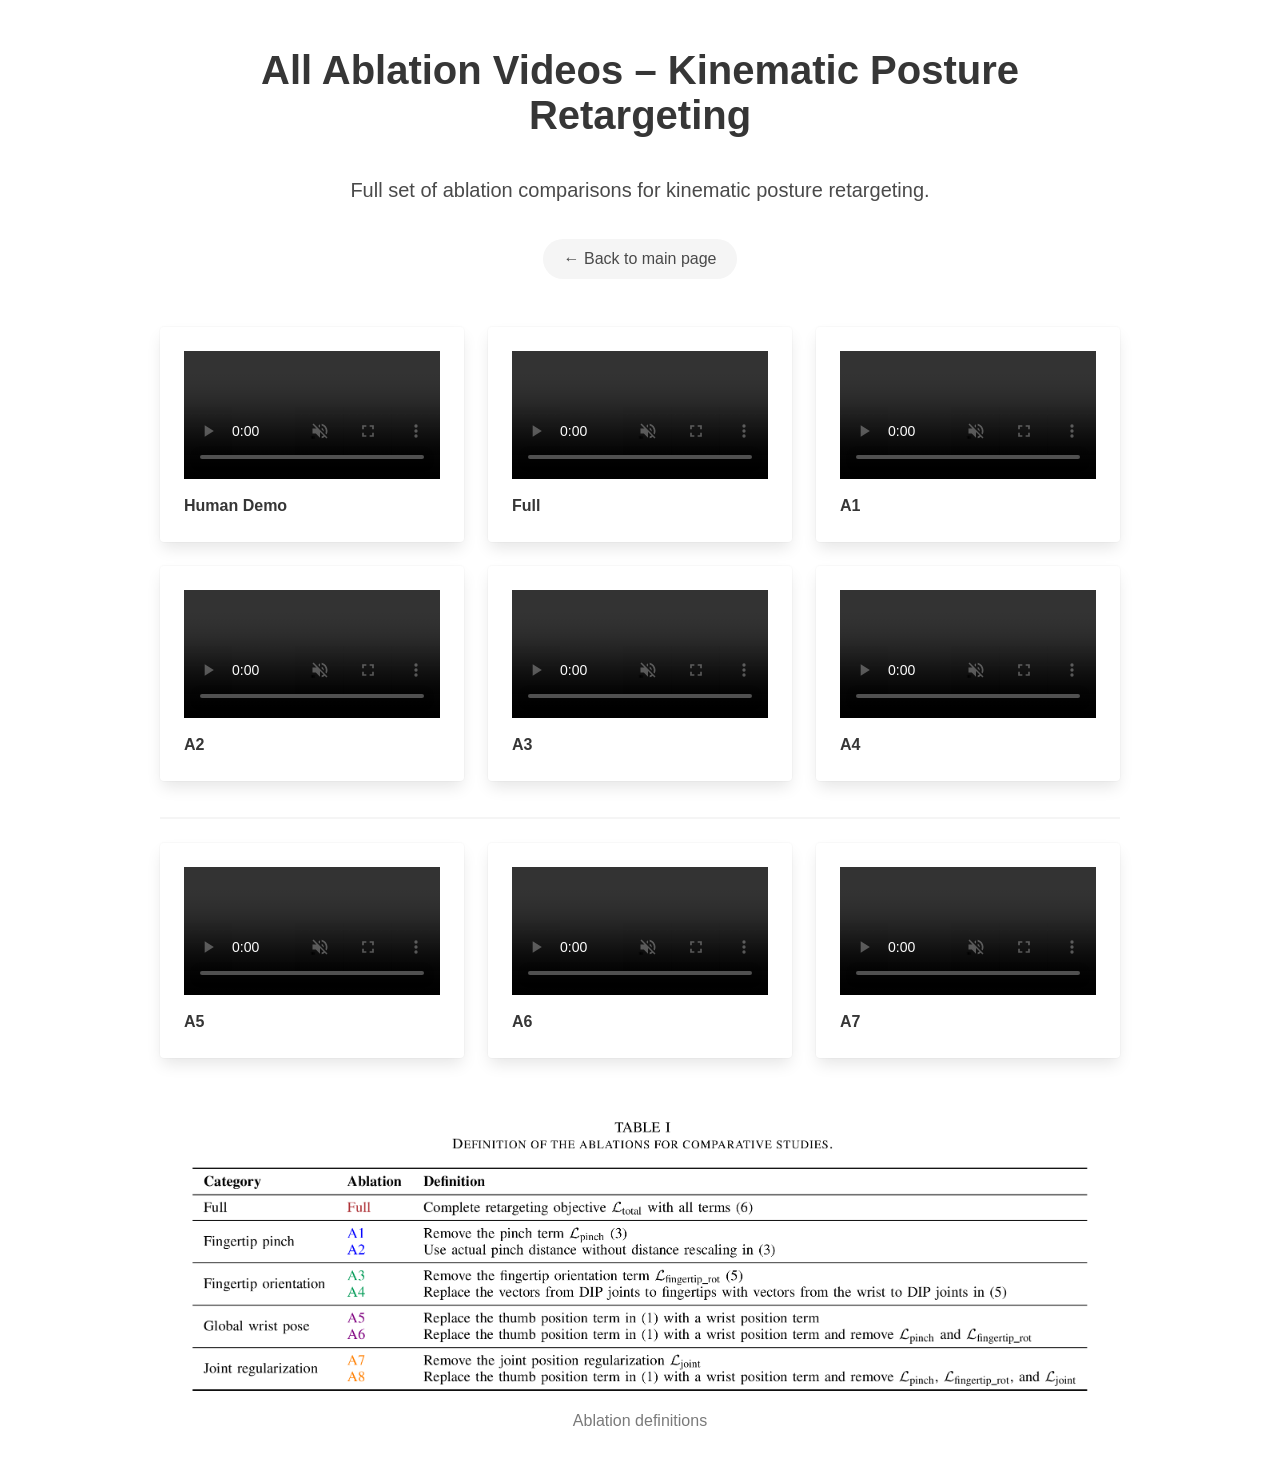
<file: docs/more_videos_pos/index.html>
<!DOCTYPE html>
<html lang="en">
<head>
  <meta charset="utf-8">
  <meta name="viewport" content="width=device-width, initial-scale=1">

  <title>All Ablation Videos – Kinematic Posture Retargeting</title>

  <link rel="stylesheet" href="../static/css/bulma.min.css">
  <link rel="stylesheet" href="../static/css/fontawesome.all.min.css">
  <link rel="stylesheet" href="../static/css/index.css">
</head>

<body>

<section class="section">
  <div class="container is-max-desktop">

    <!-- ================= Header ================= -->

    <div class="has-text-centered mb-6">
      <h1 class="title is-2 mb-4">
      All Ablation Videos – Kinematic Posture Retargeting
      </h1>
      <br>
      <p class="subtitle is-5">
      Full set of ablation comparisons for kinematic posture retargeting.
      </p>

      <a href="../" class="button is-light is-rounded mt-3">
        ← Back to main page
      </a>
    </div>


    <!-- ================= Row 1 ================= -->
      <div class="columns is-variable is-3">
        <div class="column is-4">
          <div class="card">
            <div class="card-content">
              <video autoplay loop muted playsinline controls width="100%" preload="metadata">
                <source src="https://star-xcd.github.io/retargeting/static/videos/more/pos_human_zi.mp4" type="video/mp4">
              </video>
              <p class="is-size-6 has-text-grey mt-2">
                <strong>Human Demo</strong>
              </p>
            </div>
          </div>
        </div>

        <div class="column is-4">
          <div class="card">
            <div class="card-content">
              <video autoplay loop muted playsinline controls width="100%" preload="metadata">
                <source src="https://star-xcd.github.io/retargeting/static/videos/more/pos_full.mp4" type="video/mp4">
              </video>
              <p class="is-size-6 has-text-grey mt-2">
                <strong>Full</strong>
              </p>
            </div>
          </div>
        </div>

        <div class="column is-4">
          <div class="card">
            <div class="card-content">
              <video autoplay loop muted playsinline controls width="100%" preload="metadata">
                <source src="https://star-xcd.github.io/retargeting/static/videos/more/pos_a1.mp4" type="video/mp4">
              </video>
              <p class="is-size-6 has-text-grey mt-2">
                <strong>A1</strong>
              </p>
            </div>
          </div>
        </div>
      </div>

      <!-- ================= Row 2 ================= -->
      <div class="columns is-variable is-3">
        <div class="column is-4">
          <div class="card">
            <div class="card-content">
              <video autoplay loop muted playsinline controls width="100%" preload="metadata">
                <source src="https://star-xcd.github.io/retargeting/static/videos/more/pos_a2.mp4" type="video/mp4">
              </video>
              <p class="is-size-6 has-text-grey mt-2">
                <strong>A2</strong>
              </p>
            </div>
          </div>
        </div>

        <div class="column is-4">
          <div class="card">
            <div class="card-content">
              <video autoplay loop muted playsinline controls width="100%" preload="metadata">
                <source src="https://star-xcd.github.io/retargeting/static/videos/more/pos_a3.mp4" type="video/mp4">
              </video>
              <p class="is-size-6 has-text-grey mt-2">
                <strong>A3</strong>
              </p>
            </div>
          </div>
        </div>

        <div class="column is-4">
          <div class="card">
            <div class="card-content">
              <video autoplay loop muted playsinline controls width="100%" preload="metadata">
                <source src="https://star-xcd.github.io/retargeting/static/videos/more/pos_a4.mp4" type="video/mp4">
              </video>
              <p class="is-size-6 has-text-grey mt-2">
                <strong>A4</strong>
              </p>
            </div>
          </div>
        </div>
      </div>

      <hr>

      <!-- ================= Row 3 ================= -->
      <div class="columns is-variable is-3">
        <div class="column is-4">
          <div class="card">
            <div class="card-content">
              <video autoplay loop muted playsinline controls width="100%" preload="metadata">
                <source src="https://star-xcd.github.io/retargeting/static/videos/more/pos_a5.mp4" type="video/mp4">
              </video>
            <p class="is-size-6 has-text-grey mt-2">
              <strong>A5</strong>
            </p>
            </div>
          </div>
        </div>

        <div class="column is-4">
          <div class="card">
            <div class="card-content">
              <video autoplay loop muted playsinline controls width="100%" preload="metadata">
                <source src="https://star-xcd.github.io/retargeting/static/videos/more/pos_a6.mp4" type="video/mp4">
              </video>
              <p class="is-size-6 has-text-grey mt-2">
                <strong>A6</strong>
              </p>
            </div>
          </div>
        </div>

        <div class="column is-4">
          <div class="card">
            <div class="card-content">
              <video autoplay loop muted playsinline controls width="100%" preload="metadata">
                <source src="https://star-xcd.github.io/retargeting/static/videos/more/pos_a7.mp4" type="video/mp4">
              </video>
            <p class="is-size-6 has-text-grey mt-2">
              <strong>A7</strong>
            </p>
            </div>
          </div>
        </div>
      </div>


    <!-- ================= Ablation legend ================= -->
    <div class="mt-6 has-text-centered">
      <figure class="image is-inline-block">
        <img
          src="../static/images/ablation_table.png"
          alt="Ablation definitions"
          style="max-width: 900px; width: 100%;"
        >
      </figure>
      <p class="is-size-6 has-text-grey mt-2">
        Ablation definitions
      </p>
    </div>

  </div>
</section>

</body>
</html>
</file>
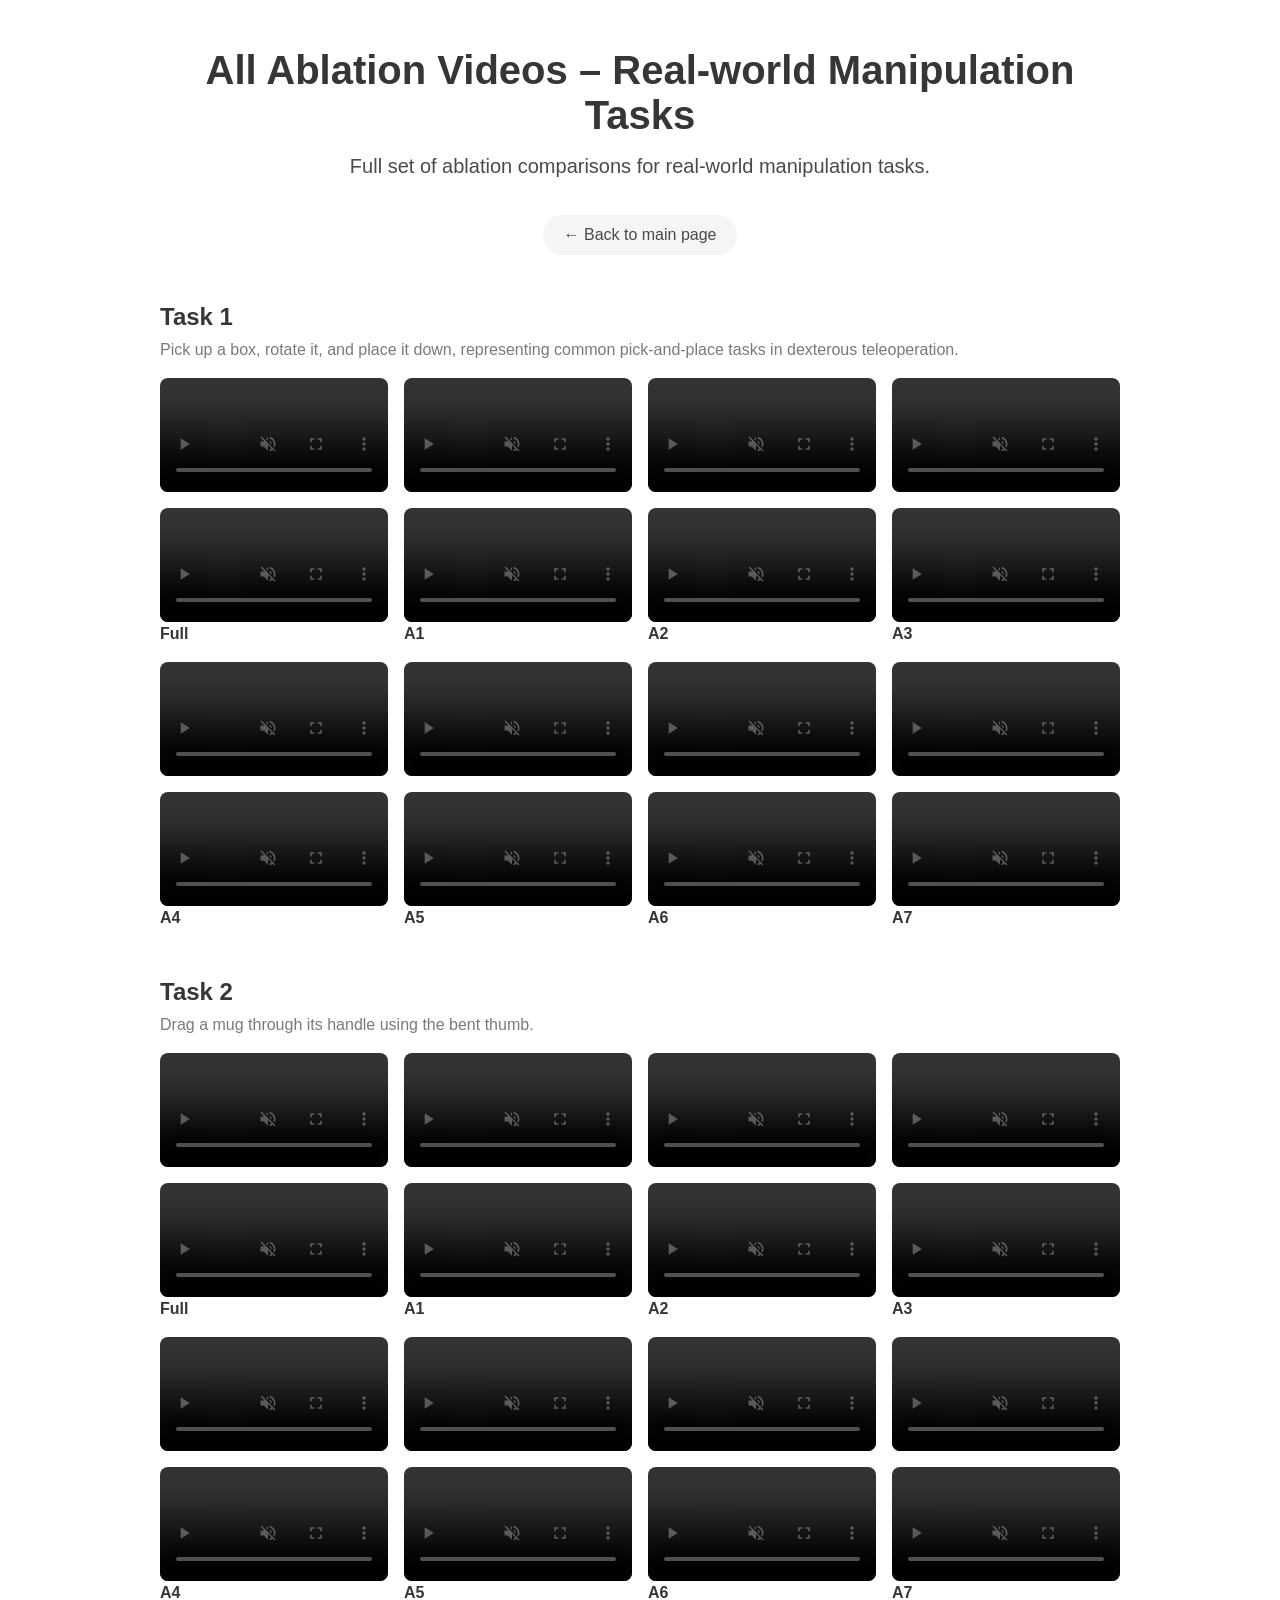
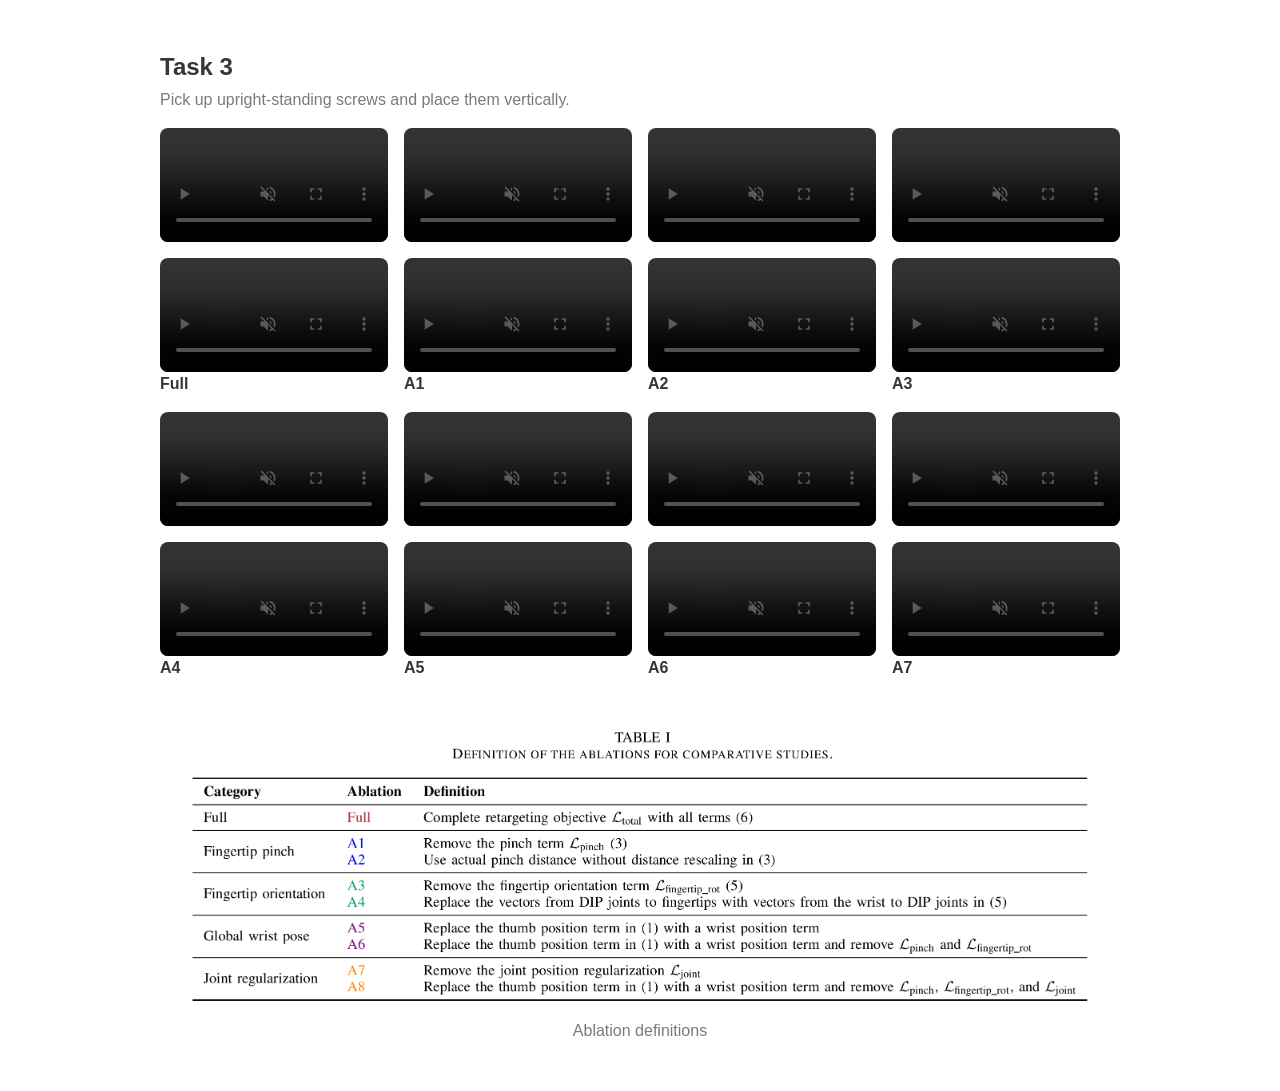
<file: docs/more_videos_task/index.html>
<!DOCTYPE html>
<html lang="en">
<head>
  <meta charset="utf-8">
  <meta name="viewport" content="width=device-width, initial-scale=1">

  <title>All Ablation Videos – Real-world Manipulation Tasks</title>

  <link rel="stylesheet" href="../static/css/bulma.min.css">
  <link rel="stylesheet" href="../static/css/fontawesome.all.min.css">
  <link rel="stylesheet" href="../static/css/index.css">
</head>

<body>

<section class="section">
  <div class="container is-max-desktop">

    <!-- ================= Header ================= -->
    <div class="has-text-centered mb-6">
      <h1 class="title is-2 mb-4">All Ablation Videos – Real-world Manipulation Tasks</h1>
      <p class="subtitle is-5 mt-3">
        Full set of ablation comparisons for real-world manipulation tasks.
      </p>

      <a href="../" class="button is-light is-rounded mt-3">← Back to main page</a>
    </div>

    <!-- ============================================================
         Task 1
    ============================================================ -->
    <div class="content mb-4">
      <h2 class="title is-4 mb-2">Task 1</h2>
      <p class="is-size-6 has-text-grey">
        Pick up a box, rotate it, and place it down, representing common pick-and-place tasks in dexterous teleoperation.
      </p>
    </div>

    <div class="mv-grid-4x4 mb-6">
      <!-- Row 1 (Robot): Full, A1, A2, A3 -->
      <div class="mv-cell">
        <video class="mv-video" controls muted playsinline preload="metadata" loop>
          <source src="https://star-xcd.github.io/retargeting/static/videos/real/task1/full_r.mp4" type="video/mp4">
        </video>
        <!-- <div class="mv-label"><strong>Full</strong></div> -->
      </div>
      <div class="mv-cell">
        <video class="mv-video" controls muted playsinline preload="metadata" loop>
          <source src="https://star-xcd.github.io/retargeting/static/videos/real/task1/a1_r.mp4" type="video/mp4">
        </video>
        <!-- <div class="mv-label"><strong>A1</strong></div> -->
      </div>
      <div class="mv-cell">
        <video class="mv-video" controls muted playsinline preload="metadata" loop>
          <source src="https://star-xcd.github.io/retargeting/static/videos/real/task1/a2_r.mp4" type="video/mp4">
        </video>
        <!-- <div class="mv-label"><strong>A2</strong></div> -->
      </div>
      <div class="mv-cell">
        <video class="mv-video" controls muted playsinline preload="metadata" loop>
          <source src="https://star-xcd.github.io/retargeting/static/videos/real/task1/a3_r.mp4" type="video/mp4">
        </video>
        <!-- <div class="mv-label"><strong>A3</strong></div> -->
      </div>

      <!-- Row 2 (Human): Full, A1, A2, A3 -->
      <div class="mv-cell">
        <video class="mv-video" controls muted playsinline preload="metadata" loop>
          <source src="https://star-xcd.github.io/retargeting/static/videos/real/task1/full_h.mp4" type="video/mp4">
        </video>
        <div class="mv-label"><strong>Full</strong></div>
      </div>
      <div class="mv-cell">
        <video class="mv-video" controls muted playsinline preload="metadata" loop>
          <source src="https://star-xcd.github.io/retargeting/static/videos/real/task1/a1_h.mp4" type="video/mp4">
        </video>
        <div class="mv-label"><strong>A1</strong></div>
      </div>
      <div class="mv-cell">
        <video class="mv-video" controls muted playsinline preload="metadata" loop>
          <source src="https://star-xcd.github.io/retargeting/static/videos/real/task1/a2_h.mp4" type="video/mp4">
        </video>
        <div class="mv-label"><strong>A2</strong></div>
      </div>
      <div class="mv-cell">
        <video class="mv-video" controls muted playsinline preload="metadata" loop>
          <source src="https://star-xcd.github.io/retargeting/static/videos/real/task1/a3_h.mp4" type="video/mp4">
        </video>
        <div class="mv-label"><strong>A3</strong></div>
      </div>

      <!-- Row 3 (Robot): A4, A5, A6, A7 -->
      <div class="mv-cell">
        <video class="mv-video" controls muted playsinline preload="metadata" loop>
          <source src="https://star-xcd.github.io/retargeting/static/videos/real/task1/a4_r.mp4" type="video/mp4">
        </video>
        <!-- <div class="mv-label"><strong>A4</strong></div> -->
      </div>
      <div class="mv-cell">
        <video class="mv-video" controls muted playsinline preload="metadata" loop>
          <source src="https://star-xcd.github.io/retargeting/static/videos/real/task1/a5_r.mp4" type="video/mp4">
        </video>
        <!-- <div class="mv-label"><strong>A5</strong></div> -->
      </div>
      <div class="mv-cell">
        <video class="mv-video" controls muted playsinline preload="metadata" loop>
          <source src="https://star-xcd.github.io/retargeting/static/videos/real/task1/a6_r.mp4" type="video/mp4">
        </video>
        <!-- <div class="mv-label"><strong>A6</strong></div> -->
      </div>
      <div class="mv-cell">
        <video class="mv-video" controls muted playsinline preload="metadata" loop>
          <source src="https://star-xcd.github.io/retargeting/static/videos/real/task1/a7_r.mp4" type="video/mp4">
        </video>
        <!-- <div class="mv-label"><strong>A7</strong></div> -->
      </div>

      <!-- Row 4 (Human): A4, A5, A6, A7 -->
      <div class="mv-cell">
        <video class="mv-video" controls muted playsinline preload="metadata" loop>
          <source src="https://star-xcd.github.io/retargeting/static/videos/real/task1/a4_h.mp4" type="video/mp4">
        </video>
        <div class="mv-label"><strong>A4</strong></div>
      </div>
      <div class="mv-cell">
        <video class="mv-video" controls muted playsinline preload="metadata" loop>
          <source src="https://star-xcd.github.io/retargeting/static/videos/real/task1/a5_h.mp4" type="video/mp4">
        </video>
        <div class="mv-label"><strong>A5</strong></div>
      </div>
      <div class="mv-cell">
        <video class="mv-video" controls muted playsinline preload="metadata" loop>
          <source src="https://star-xcd.github.io/retargeting/static/videos/real/task1/a6_h.mp4" type="video/mp4">
        </video>
        <div class="mv-label"><strong>A6</strong></div>
      </div>
      <div class="mv-cell">
        <video class="mv-video" controls muted playsinline preload="metadata" loop>
          <source src="https://star-xcd.github.io/retargeting/static/videos/real/task1/a7_h.mp4" type="video/mp4">
        </video>
        <div class="mv-label"><strong>A7</strong></div>
      </div>
    </div>

    <!-- ============================================================
         Task 2
    ============================================================ -->
    <div class="content mb-4">
      <h2 class="title is-4 mb-2">Task 2</h2>
      <p class="is-size-6 has-text-grey">
        Drag a mug through its handle using the bent thumb.
      </p>
    </div>

    <div class="mv-grid-4x4 mb-6">
      <!-- Row 1 (Robot): Full, A1, A2, A3 -->
      <div class="mv-cell">
        <video class="mv-video" controls muted playsinline preload="metadata" loop>
          <source src="https://star-xcd.github.io/retargeting/static/videos/real/task2/full_r.mp4" type="video/mp4">
        </video>
        <!-- <div class="mv-label"><strong>Full</strong></div> -->
      </div>
      <div class="mv-cell">
        <video class="mv-video" controls muted playsinline preload="metadata" loop>
          <source src="https://star-xcd.github.io/retargeting/static/videos/real/task2/a1_r.mp4" type="video/mp4">
        </video>
        <!-- <div class="mv-label"><strong>A1</strong></div> -->
      </div>
      <div class="mv-cell">
        <video class="mv-video" controls muted playsinline preload="metadata" loop>
          <source src="https://star-xcd.github.io/retargeting/static/videos/real/task2/a2_r.mp4" type="video/mp4">
        </video>
        <!-- <div class="mv-label"><strong>A2</strong></div> -->
      </div>
      <div class="mv-cell">
        <video class="mv-video" controls muted playsinline preload="metadata" loop>
          <source src="https://star-xcd.github.io/retargeting/static/videos/real/task2/a3_r.mp4" type="video/mp4">
        </video>
        <!-- <div class="mv-label"><strong>A3</strong></div> -->
      </div>

      <!-- Row 2 (Human): Full, A1, A2, A3 -->
      <div class="mv-cell">
        <video class="mv-video" controls muted playsinline preload="metadata" loop>
          <source src="https://star-xcd.github.io/retargeting/static/videos/real/task2/full_h.mp4" type="video/mp4">
        </video>
        <div class="mv-label"><strong>Full</strong></div>
      </div>
      <div class="mv-cell">
        <video class="mv-video" controls muted playsinline preload="metadata" loop>
          <source src="https://star-xcd.github.io/retargeting/static/videos/real/task2/a1_h.mp4" type="video/mp4">
        </video>
        <div class="mv-label"><strong>A1</strong></div>
      </div>
      <div class="mv-cell">
        <video class="mv-video" controls muted playsinline preload="metadata" loop>
          <source src="https://star-xcd.github.io/retargeting/static/videos/real/task2/a2_h.mp4" type="video/mp4">
        </video>
        <div class="mv-label"><strong>A2</strong></div>
      </div>
      <div class="mv-cell">
        <video class="mv-video" controls muted playsinline preload="metadata" loop>
          <source src="https://star-xcd.github.io/retargeting/static/videos/real/task2/a3_h.mp4" type="video/mp4">
        </video>
        <div class="mv-label"><strong>A3</strong></div>
      </div>

      <!-- Row 3 (Robot): A4, A5, A6, A7 -->
      <div class="mv-cell">
        <video class="mv-video" controls muted playsinline preload="metadata" loop>
          <source src="https://star-xcd.github.io/retargeting/static/videos/real/task2/a4_r.mp4" type="video/mp4">
        </video>
        <!-- <div class="mv-label"><strong>A4</strong></div> -->
      </div>
      <div class="mv-cell">
        <video class="mv-video" controls muted playsinline preload="metadata" loop>
          <source src="https://star-xcd.github.io/retargeting/static/videos/real/task2/a5_r.mp4" type="video/mp4">
        </video>
        <!-- <div class="mv-label"><strong>A5</strong></div> -->
      </div>
      <div class="mv-cell">
        <video class="mv-video" controls muted playsinline preload="metadata" loop>
          <source src="https://star-xcd.github.io/retargeting/static/videos/real/task2/a6_r.mp4" type="video/mp4">
        </video>
        <!-- <div class="mv-label"><strong>A6</strong></div> -->
      </div>
      <div class="mv-cell">
        <video class="mv-video" controls muted playsinline preload="metadata" loop>
          <source src="https://star-xcd.github.io/retargeting/static/videos/real/task2/a7_r.mp4" type="video/mp4">
        </video>
        <!-- <div class="mv-label"><strong>A7</strong></div> -->
      </div>

      <!-- Row 4 (Human): A4, A5, A6, A7 -->
      <div class="mv-cell">
        <video class="mv-video" controls muted playsinline preload="metadata" loop>
          <source src="https://star-xcd.github.io/retargeting/static/videos/real/task2/a4_h.mp4" type="video/mp4">
        </video>
        <div class="mv-label"><strong>A4</strong></div>
      </div>
      <div class="mv-cell">
        <video class="mv-video" controls muted playsinline preload="metadata" loop>
          <source src="https://star-xcd.github.io/retargeting/static/videos/real/task2/a5_h.mp4" type="video/mp4">
        </video>
        <div class="mv-label"><strong>A5</strong></div>
      </div>
      <div class="mv-cell">
        <video class="mv-video" controls muted playsinline preload="metadata" loop>
          <source src="https://star-xcd.github.io/retargeting/static/videos/real/task2/a6_h.mp4" type="video/mp4">
        </video>
        <div class="mv-label"><strong>A6</strong></div>
      </div>
      <div class="mv-cell">
        <video class="mv-video" controls muted playsinline preload="metadata" loop>
          <source src="https://star-xcd.github.io/retargeting/static/videos/real/task2/a7_h.mp4" type="video/mp4">
        </video>
        <div class="mv-label"><strong>A7</strong></div>
      </div>
    </div>

    <!-- ============================================================
         Task 3
    ============================================================ -->
    <div class="content mb-4">
      <h2 class="title is-4 mb-2">Task 3</h2>
      <p class="is-size-6 has-text-grey">
        Pick up upright-standing screws and place them vertically.
      </p>
    </div>

    <div class="mv-grid-4x4 mb-6">
      <!-- Row 1 (Robot): Full, A1, A2, A3 -->
      <div class="mv-cell">
        <video class="mv-video" controls muted playsinline preload="metadata" loop>
          <source src="https://star-xcd.github.io/retargeting/static/videos/real/task2/full_r.mp4" type="video/mp4">
        </video>
        <!-- <div class="mv-label"><strong>Full</strong></div> -->
      </div>
      <div class="mv-cell">
        <video class="mv-video" controls muted playsinline preload="metadata" loop>
          <source src="https://star-xcd.github.io/retargeting/static/videos/real/task2/a1_r.mp4" type="video/mp4">
        </video>
        <!-- <div class="mv-label"><strong>A1</strong></div> -->
      </div>
      <div class="mv-cell">
        <video class="mv-video" controls muted playsinline preload="metadata" loop>
          <source src="https://star-xcd.github.io/retargeting/static/videos/real/task2/a2_r.mp4" type="video/mp4">
        </video>
        <!-- <div class="mv-label"><strong>A2</strong></div> -->
      </div>
      <div class="mv-cell">
        <video class="mv-video" controls muted playsinline preload="metadata" loop>
          <source src="https://star-xcd.github.io/retargeting/static/videos/real/task2/a3_r.mp4" type="video/mp4">
        </video>
        <!-- <div class="mv-label"><strong>A3</strong></div> -->
      </div>

      <!-- Row 2 (Human): Full, A1, A2, A3 -->
      <div class="mv-cell">
        <video class="mv-video" controls muted playsinline preload="metadata" loop>
          <source src="https://star-xcd.github.io/retargeting/static/videos/real/task2/full_h.mp4" type="video/mp4">
        </video>
        <div class="mv-label"><strong>Full</strong></div>
      </div>
      <div class="mv-cell">
        <video class="mv-video" controls muted playsinline preload="metadata" loop>
          <source src="https://star-xcd.github.io/retargeting/static/videos/real/task2/a1_h.mp4" type="video/mp4">
        </video>
        <div class="mv-label"><strong>A1</strong></div>
      </div>
      <div class="mv-cell">
        <video class="mv-video" controls muted playsinline preload="metadata" loop>
          <source src="https://star-xcd.github.io/retargeting/static/videos/real/task2/a2_h.mp4" type="video/mp4">
        </video>
        <div class="mv-label"><strong>A2</strong></div>
      </div>
      <div class="mv-cell">
        <video class="mv-video" controls muted playsinline preload="metadata" loop>
          <source src="https://star-xcd.github.io/retargeting/static/videos/real/task2/a3_h.mp4" type="video/mp4">
        </video>
        <div class="mv-label"><strong>A3</strong></div>
      </div>

      <!-- Row 3 (Robot): A4, A5, A6, A7 -->
      <div class="mv-cell">
        <video class="mv-video" controls muted playsinline preload="metadata" loop>
          <source src="https://star-xcd.github.io/retargeting/static/videos/real/task2/a4_r.mp4" type="video/mp4">
        </video>
        <!-- <div class="mv-label"><strong>A4</strong></div> -->
      </div>
      <div class="mv-cell">
        <video class="mv-video" controls muted playsinline preload="metadata" loop>
          <source src="https://star-xcd.github.io/retargeting/static/videos/real/task2/a5_r.mp4" type="video/mp4">
        </video>
        <!-- <div class="mv-label"><strong>A5</strong></div> -->
      </div>
      <div class="mv-cell">
        <video class="mv-video" controls muted playsinline preload="metadata" loop>
          <source src="https://star-xcd.github.io/retargeting/static/videos/real/task2/a6_r.mp4" type="video/mp4">
        </video>
        <!-- <div class="mv-label"><strong>A6</strong></div> -->
      </div>
      <div class="mv-cell">
        <video class="mv-video" controls muted playsinline preload="metadata" loop>
          <source src="https://star-xcd.github.io/retargeting/static/videos/real/task2/a7_r.mp4" type="video/mp4">
        </video>
        <!-- <div class="mv-label"><strong>A7</strong></div> -->
      </div>

      <!-- Row 4 (Human): A4, A5, A6, A7 -->
      <div class="mv-cell">
        <video class="mv-video" controls muted playsinline preload="metadata" loop>
          <source src="https://star-xcd.github.io/retargeting/static/videos/real/task2/a4_h.mp4" type="video/mp4">
        </video>
        <div class="mv-label"><strong>A4</strong></div>
      </div>
      <div class="mv-cell">
        <video class="mv-video" controls muted playsinline preload="metadata" loop>
          <source src="https://star-xcd.github.io/retargeting/static/videos/real/task2/a5_h.mp4" type="video/mp4">
        </video>
        <div class="mv-label"><strong>A5</strong></div>
      </div>
      <div class="mv-cell">
        <video class="mv-video" controls muted playsinline preload="metadata" loop>
          <source src="https://star-xcd.github.io/retargeting/static/videos/real/task2/a6_h.mp4" type="video/mp4">
        </video>
        <div class="mv-label"><strong>A6</strong></div>
      </div>
      <div class="mv-cell">
        <video class="mv-video" controls muted playsinline preload="metadata" loop>
          <source src="https://star-xcd.github.io/retargeting/static/videos/real/task2/a7_h.mp4" type="video/mp4">
        </video>
        <div class="mv-label"><strong>A7</strong></div>
      </div>
    </div>

    <div class="mt-6 has-text-centered">
      <figure class="image is-inline-block">
        <img src="../static/images/ablation_table.png" alt="Ablation definitions" style="max-width: 900px; width: 100%;">
      </figure>
      <p class="is-size-6 has-text-grey mt-2">Ablation definitions</p>
    </div>

  </div>
</section>

</body>
</html>
</file>
<file: docs/static/css/index.css>
body {
  font-family: 'Noto Sans', sans-serif;
}


.footer .icon-link {
    font-size: 25px;
    color: #000;
}

.link-block a {
    margin-top: 5px;
    margin-bottom: 5px;
}

.dnerf {
  font-variant: small-caps;
}


.teaser .hero-body {
  padding-top: 0;
  padding-bottom: 3rem;
}

.teaser {
  font-family: 'Google Sans', sans-serif;
}


.publication-title {
}

.publication-banner {
  max-height: parent;

}

.publication-banner video {
  position: relative;
  left: auto;
  top: auto;
  transform: none;
  object-fit: fit;
}

.publication-header .hero-body {
}

.publication-title {
    font-family: 'Google Sans', sans-serif;
}

.publication-authors {
    font-family: 'Google Sans', sans-serif;
}

.publication-venue {
    color: #555;
    width: fit-content;
    font-weight: bold;
}

.publication-awards {
    color: #ff3860;
    width: fit-content;
    font-weight: bolder;
}

.publication-authors {
}

.publication-authors a {
   color: hsl(204, 86%, 53%) !important;
}

.publication-authors a:hover {
    text-decoration: underline;
}

.author-block {
  display: inline-block;
}

.publication-banner img {
}

.publication-authors {
  /*color: #4286f4;*/
}

.publication-video {
    position: relative;
    width: 100%;
    height: 0;
    padding-bottom: 56.25%;

    overflow: hidden;
    border-radius: 10px !important;
}

.publication-video iframe {
    position: absolute;
    top: 0;
    left: 0;
    width: 100%;
    height: 100%;
}

.publication-body img {
}

.results-carousel {
  overflow: hidden;
}

.results-carousel .item {
  margin: 5px;
  overflow: hidden;
  padding: 20px;
  font-size: 0;
}

.results-carousel video {
  margin: 0;
}

.slider-pagination .slider-page {
  background: #000000;
}

.eql-cntrb { 
  font-size: smaller;
}

/* Objective Terms hover/click highlight */
.obj-list .obj-item {
  cursor: pointer;
  border-radius: 10px;
  padding: 10px 12px;
  transition: background-color 0.15s ease, box-shadow 0.15s ease;
}

.obj-list .obj-item:hover {
  background: rgba(0, 0, 0, 0.04);
}

.obj-list .obj-item.is-active {
  background: rgba(72, 95, 199, 0.10);
  box-shadow: 0 0 0 2px rgba(72, 95, 199, 0.25) inset;
}

.obj-eqs .eq-item {
  border-radius: 10px;
  padding: 8px 10px;
  transition: background-color 0.15s ease, box-shadow 0.15s ease;
}

.obj-eqs .eq-item.is-active {
  background: rgba(72, 95, 199, 0.08);
  box-shadow: 0 0 0 2px rgba(72, 95, 199, 0.18) inset;
}


/* ===== More-videos 4x4 grid ===== */
.mv-grid-4x4 {
  display: grid;
  grid-template-columns: repeat(4, minmax(0, 1fr));
  gap: 1rem;            /* grid gap */
  align-items: start;
}

/* each cell */
.mv-grid-4x4 .mv-cell {
  width: 100%;
}

/* make sure videos look uniform */
.mv-grid-4x4 .mv-video {
  width: 100%;
  height: auto;
  border-radius: 8px;
  display: block;
}

/* responsive: 2 columns on small screens */
@media (max-width: 768px) {
  .mv-grid-4x4 {
    grid-template-columns: repeat(2, minmax(0, 1fr));
  }
}
</file>
